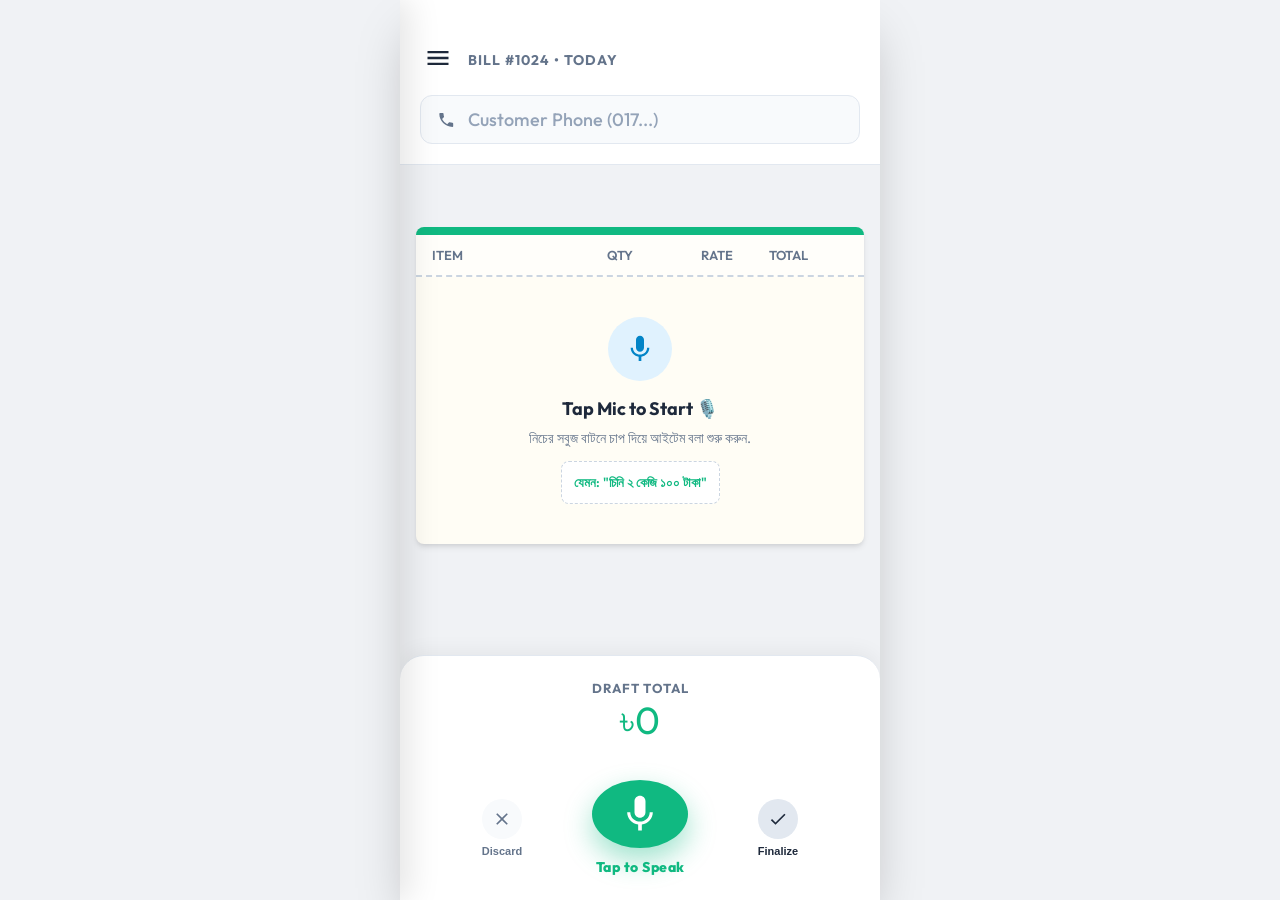
<file: index.html>
<!DOCTYPE html>
<html lang="en">
<head>
  <meta charset="UTF-8">
  <meta name="viewport" content="width=device-width, initial-scale=1.0">
  <title>Muktir Dokan - Digital Memo</title>
  <link rel="preconnect" href="https://fonts.googleapis.com">
  <link rel="preconnect" href="https://fonts.gstatic.com" crossorigin>
  <link href="https://fonts.googleapis.com/css2?family=Outfit:wght@400;500;600;700;800&display=swap" rel="stylesheet">
  <link rel="stylesheet" href="assets/css/style.css">
</head>
<body>

  <!-- Main Application Wrapper -->
  <div class="app-container">

    <!-- Navigation Sidebar -->
    <div class="nav-overlay" id="navOverlay"></div>
    <nav class="app-nav" id="appNav">
      <div class="nav-header">
        <h2>Muktir Dokan</h2>
        <button id="closeMenuBtn" class="close-menu-btn">×</button>
      </div>
      <ul class="nav-links">
        <li><a href="index.html" class="active">Current Bill (Mic)</a></li>
        <li><a href="history.html">Past Bills</a></li>
        <li><a href="settings.html">Settings & Guide</a></li>
      </ul>
    </nav>

    <header class="header">
      <div style="display: flex; align-items: center; gap: 12px; margin-bottom: 4px;">
        <button id="menuBtn" style="background: none; border: none; cursor: pointer; padding: 4px;">
          <svg style="width: 28px; height: 28px; fill: var(--text-main);" xmlns="http://www.w3.org/2000/svg" viewBox="0 0 24 24"><path d="M3 18h18v-2H3v2zm0-5h18v-2H3v2zm0-7v2h18V6H3z"/></svg>
        </button>
        <div class="header-title" style="margin-bottom: 0;">Bill #1024 • Today</div>
      </div>
      <div class="customer-input-group">
        <svg xmlns="http://www.w3.org/2000/svg" viewBox="0 0 24 24"><path d="M6.62 10.79c1.44 2.83 3.76 5.14 6.59 6.59l2.2-2.2c.27-.27.67-.36 1.02-.24 1.12.37 2.33.57 3.57.57.55 0 1 .45 1 1V20c0 .55-.45 1-1 1-9.39 0-17-7.61-17-17 0-.55.45-1 1-1h3.5c.55 0 1 .45 1 1 0 1.25.2 2.45.57 3.57.11.35.03.74-.25 1.02l-2.2 2.2z"/></svg>
        <input type="tel" class="customer-input" placeholder="Customer Phone (017...)" autocomplete="off">
      </div>
    </header>

    <div class="live-transcript" id="liveTranscript"></div>

    <main class="memo-area">
      <div class="cash-memo-sheet">
        <div class="memo-header">
          <div>ITEM</div>
          <div class="col-center">QTY</div>
          <div class="col-right">RATE</div>
          <div class="col-right">TOTAL</div>
          <div></div> <!-- space for delete btn -->
        </div>

        <div id="memoList">
          <!-- Placeholder Empty State for Non-Tech Users -->
          <div id="placeholderRow" style="display: flex; flex-direction: column; align-items: center; justify-content: center; padding: 40px 20px; text-align: center; color: var(--text-muted);">
            <div style="width: 64px; height: 64px; background: #e0f2fe; border-radius: 50%; display: flex; align-items: center; justify-content: center; margin-bottom: 16px; color: #0284c7;">
              <svg style="width: 32px; height: 32px; fill: currentColor;" xmlns="http://www.w3.org/2000/svg" viewBox="0 0 24 24"><path d="M12 14c1.66 0 2.99-1.34 2.99-3L15 5c0-1.66-1.34-3-3-3S9 3.34 9 5v6c0 1.66 1.34 3 3 3zm5.3-3c0 3-2.54 5.1-5.3 5.1S6.7 14 6.7 11H5c0 3.41 2.72 6.23 6 6.72V21h2v-3.28c3.28-.48 6-3.3 6-6.72h-1.7z"/></svg>
            </div>
            <h3 style="color: var(--text-main); font-size: 18px; margin-bottom: 8px;">Tap Mic to Start 🎙️</h3>
            <p style="font-size: 14px; line-height: 1.5; margin-bottom: 12px;">নিচের সবুজ বাটনে চাপ দিয়ে আইটেম বলা শুরু করুন.</p>
            <div style="background: white; border: 1px dashed #cbd5e1; padding: 12px; border-radius: 8px; font-size: 13px; font-weight: 600; color: var(--primary);">
               যেমন: "চিনি ২ কেজি ১০০ টাকা"
            </div>
          </div>
        </div>
      </div>
    </main>

    <!-- Action Footer (Draft Mode) -->
    <footer class="action-footer" id="draftFooter" style="flex-direction: column; padding: 24px 20px; border-radius: 24px 24px 0 0; align-items: center;">
      <!-- Top Row: Draft Total -->
      <div style="width: 100%; text-align: center; margin-bottom: 20px;">
          <div style="font-size: 13px; color: var(--text-muted); font-weight: 700; text-transform: uppercase; letter-spacing: 1px;">Draft Total</div>
          <div class="grand-total-amount" id="draftTotalAmount" style="font-size: 38px; color: var(--primary);">৳0</div>
      </div>

      <!-- Action Row: Discard | Mic | Finalize -->
      <div style="display: flex; justify-content: space-between; align-items: center; width: 100%; max-width: 340px; margin: 0 auto;">
        
        <!-- De-emphasized Discard Button -->
        <button class="icon-btn" title="Discard Draft" id="clearBtn" style="display: flex; flex-direction: column; gap: 4px; width: 64px; height: 64px; border: none; background: transparent; color: var(--text-muted); font-size: 11px; font-weight: 600; align-items: center; justify-content: center; cursor: pointer; transition: transform 0.1s, color 0.2s;">
          <div style="width: 40px; height: 40px; border-radius: 50%; background: #f8fafc; display: flex; align-items: center; justify-content: center; margin-bottom: 2px;">
             <svg style="width: 20px; height: 20px; fill: var(--text-muted);" xmlns="http://www.w3.org/2000/svg" viewBox="0 0 24 24"><path d="M19 6.41L17.59 5 12 10.59 6.41 5 5 6.41 10.59 12 5 17.59 6.41 19 12 13.41 17.59 19 19 17.59 13.41 12z"/></svg>
          </div>
          Discard
        </button>

        <!-- Primary Action: Massive Perfect Circle Mic -->
        <div class="mic-container" style="position: relative; display: flex; flex-direction: column; align-items: center; gap: 10px;">
          <button class="mic-target" id="recordBtn" style="flex-shrink: 0; width: 96px; height: 96px; min-width: 96px; border-radius: 50%; background: var(--primary); border: none; display: flex; justify-content: center; align-items: center; cursor: pointer; box-shadow: 0 12px 28px var(--primary-glow, rgba(16,185,129,0.4)); color: white; transition: transform 0.15s ease; margin: 0;">
            <svg style="width: 44px; height: 44px; fill: currentColor; margin: 0;" xmlns="http://www.w3.org/2000/svg" viewBox="0 0 24 24"><path d="M12 14c1.66 0 2.99-1.34 2.99-3L15 5c0-1.66-1.34-3-3-3S9 3.34 9 5v6c0 1.66 1.34 3 3 3zm5.3-3c0 3-2.54 5.1-5.3 5.1S6.7 14 6.7 11H5c0 3.41 2.72 6.23 6 6.72V21h2v-3.28c3.28-.48 6-3.3 6-6.72h-1.7z"/></svg>
          </button>
          <span style="font-size: 14px; font-weight: 800; color: var(--primary); letter-spacing: 0.5px;">Tap to Speak</span>
        </div>
        
        <!-- De-emphasized Finalize Button -->
        <button id="finishBillBtn" style="display: flex; flex-direction: column; gap: 4px; width: 64px; height: 64px; border: none; background: transparent; color: var(--text-main); font-size: 11px; font-weight: 700; align-items: center; justify-content: center; cursor: pointer; transition: transform 0.1s;">
          <div style="width: 40px; height: 40px; border-radius: 50%; background: #e2e8f0; display: flex; align-items: center; justify-content: center; margin-bottom: 2px;">
             <svg style="width: 20px; height: 20px; fill: var(--text-main);" xmlns="http://www.w3.org/2000/svg" viewBox="0 0 24 24"><path d="M9 16.17L4.83 12l-1.42 1.41L9 19 21 7l-1.41-1.41z"/></svg>
          </div>
          Finalize
        </button>
      </div>
    </footer>

    <!-- Shown only when Bill is Finished -->
    <footer class="action-footer" id="lockedFooter" style="display: none; flex-direction: column; gap: 16px; padding: 20px;">
      
      <!-- Khata Ledger (Discount & Due) -->
      <div style="display: flex; flex-direction: column; gap: 8px; background: #f8fafc; padding: 12px 16px; border-radius: 16px; border: 1px solid #e2e8f0; width: 100%;">
         <div style="display: flex; justify-content: space-between; align-items: center;">
            <span style="font-size: 14px; font-weight: 600; color: var(--text-main);">Discount (৳)</span>
            <input type="number" id="discountInput" placeholder="0" style="width: 80px; text-align: right; padding: 6px 8px; border-radius: 6px; border: 1px solid #cbd5e1; font-family: inherit; font-size: 14px;">
         </div>
         <div style="display: flex; justify-content: space-between; align-items: center;">
            <span style="font-size: 14px; font-weight: 600; color: var(--text-main);">Customer Paid (৳)</span>
            <input type="number" id="paidInput" placeholder="0" style="width: 80px; text-align: right; padding: 6px 8px; border-radius: 6px; border: 1px solid #cbd5e1; font-family: inherit; font-size: 14px;">
         </div>
         <div style="display: flex; justify-content: space-between; align-items: center; margin-top: 4px; padding-top: 8px; border-top: 1px dashed #cbd5e1;">
            <span style="font-size: 15px; font-weight: 700; color: #ef4444;">Due Amount</span>
            <span id="dueAmount" style="font-size: 18px; font-weight: 800; color: #ef4444;">৳0</span>
         </div>
      </div>

      <div style="display: flex; justify-content: space-between; align-items: flex-end; width: 100%;">
        <div class="secondary-actions" style="flex-direction: row; gap: 8px;">
          <!-- New Bill -->
          <button class="icon-btn" title="New Bill" id="newBillBtn" style="border-radius: 12px;">
            <svg style="width: 20px; height: 20px;" xmlns="http://www.w3.org/2000/svg" viewBox="0 0 24 24"><path d="M19 6.41L17.59 5 12 10.59 6.41 5 5 6.41 10.59 12 5 17.59 6.41 19 12 13.41 17.59 19 19 17.59 13.41 12z"/></svg>
          </button>
          <!-- Copy Text -->
          <button class="icon-btn" title="Copy Text" id="copyTextBtn" style="border-radius: 12px;">
            <svg style="width: 20px; height: 20px;" xmlns="http://www.w3.org/2000/svg" viewBox="0 0 24 24"><path d="M16 1H4c-1.1 0-2 .9-2 2v14h2V3h12V1zm3 4H8c-1.1 0-2 .9-2 2v14c0 1.1.9 2 2 2h11c1.1 0 2-.9 2-2V7c0-1.1-.9-2-2-2zm0 16H8V7h11v14z"/></svg>
          </button>
          <!-- Print -->
          <button class="icon-btn" title="Print/Share" id="printBtn" style="border-radius: 12px; color: var(--primary); background: #ecfdf5; border-color: #a7f3d0;">
            <svg style="width: 20px; height: 20px;" xmlns="http://www.w3.org/2000/svg" viewBox="0 0 24 24"><path d="M19 8H5c-1.66 0-3 1.34-3 3v6h4v4h12v-4h4v-6c0-1.66-1.34-3-3-3zm-3 11H8v-5h8v5zm3-7c-.55 0-1-.45-1-1s.45-1 1-1 1 .45 1 1-.45 1-1 1zm-1-9H6v4h12V3z"/></svg>
          </button>
        </div>

        <div class="grand-total-display" style="text-align: right;">
          <span class="grand-total-label" style="font-size: 14px;">Payable (Final)</span>
          <br>
          <span class="grand-total-amount" id="finalTotalAmount" style="font-size: 34px; color: var(--primary);">৳0</span>
        </div>
      </div>
    </footer>
  </div>

  <script src="assets/js/nav.js"></script>
  <script src="assets/js/app.js"></script>
</body>
</html>
</file>
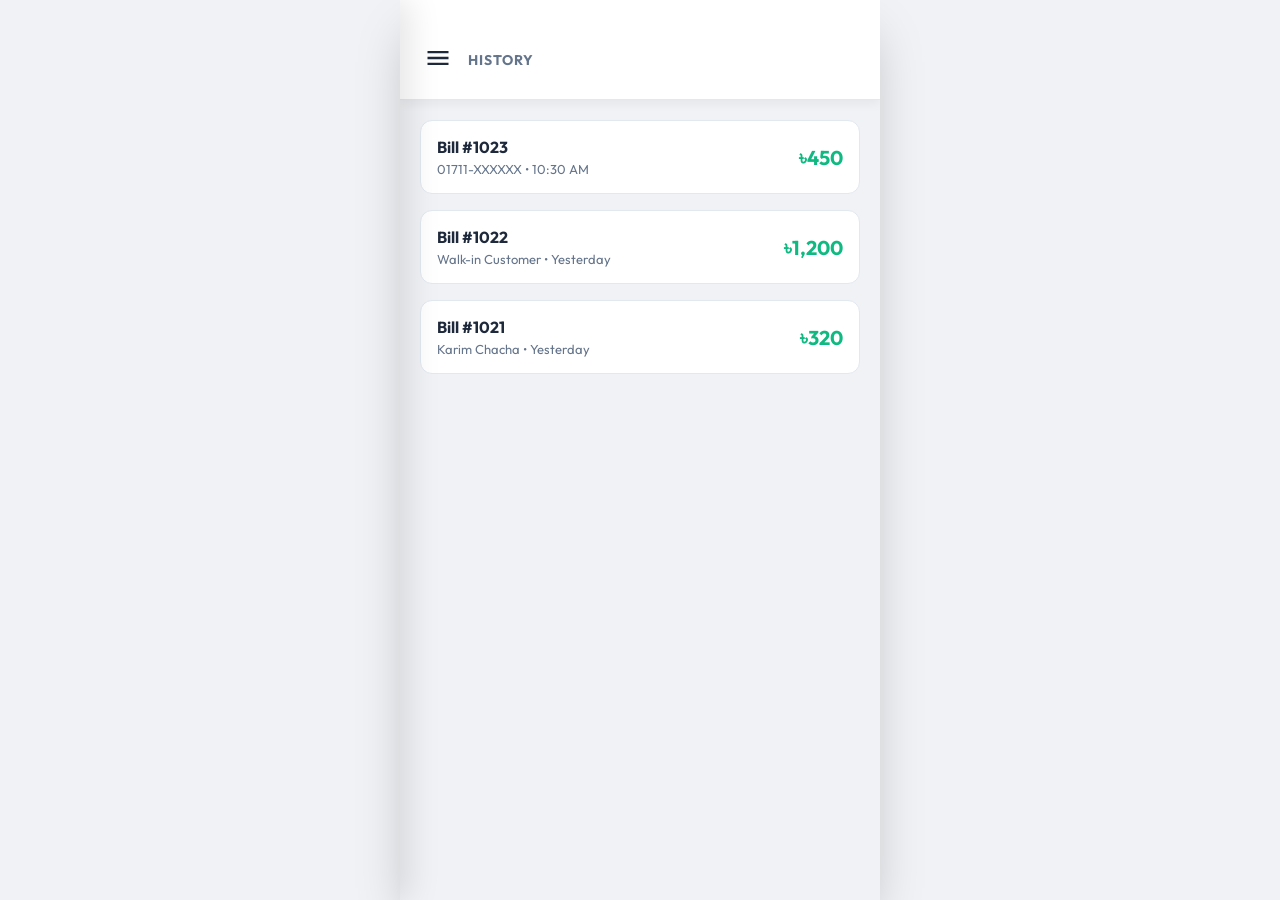
<file: history.html>
<!DOCTYPE html>
<html lang="en">
<head>
  <meta charset="UTF-8">
  <meta name="viewport" content="width=device-width, initial-scale=1.0">
  <title>Muktir Dokan - Past Bills</title>
  <link rel="preconnect" href="https://fonts.googleapis.com">
  <link rel="preconnect" href="https://fonts.gstatic.com" crossorigin>
  <link href="https://fonts.googleapis.com/css2?family=Outfit:wght@400;500;600;700;800&display=swap" rel="stylesheet">
  <link rel="stylesheet" href="assets/css/style.css">
  <style>
    .history-card {
      background: white;
      border-radius: 12px;
      padding: 16px;
      margin-bottom: 16px;
      border: 1px solid var(--border-color);
      display: flex;
      justify-content: space-between;
      align-items: center;
    }
    .bill-meta h4 {
      margin-bottom: 4px;
      color: var(--text-main);
    }
    .bill-meta p {
      font-size: 13px;
      color: var(--text-muted);
    }
    .bill-amount {
      font-size: 20px;
      font-weight: 700;
      color: var(--primary);
    }
  </style>
</head>
<body>
  
  <!-- Main Application Wrapper -->
  <div class="app-container">

    <!-- Navigation Sidebar -->
    <div class="nav-overlay" id="navOverlay"></div>
    <nav class="app-nav" id="appNav">
      <div class="nav-header">
        <h2>Muktir Dokan</h2>
        <button id="closeMenuBtn" class="close-menu-btn">×</button>
      </div>
      <ul class="nav-links">
        <li><a href="index.html">Current Bill (Mic)</a></li>
        <li><a href="history.html" class="active">Past Bills</a></li>
        <li><a href="settings.html">Settings & Guide</a></li>
      </ul>
    </nav>
    <header class="header" style="box-shadow: 0 4px 10px rgba(0,0,0,0.05); z-index: 5;">
      <div style="display: flex; align-items: center; gap: 12px; margin-bottom: 0;">
        <button id="menuBtn" style="background: none; border: none; cursor: pointer; padding: 4px;">
          <svg style="width: 28px; height: 28px; fill: var(--text-main);" xmlns="http://www.w3.org/2000/svg" viewBox="0 0 24 24"><path d="M3 18h18v-2H3v2zm0-5h18v-2H3v2zm0-7v2h18V6H3z"/></svg>
        </button>
        <div class="header-title" style="margin-bottom: 0;">History</div>
      </div>
    </header>

    <main class="page-content">
      
      <div class="history-card">
        <div class="bill-meta">
          <h4>Bill #1023</h4>
          <p>01711-XXXXXX • 10:30 AM</p>
        </div>
        <div class="bill-amount">৳450</div>
      </div>

      <div class="history-card">
        <div class="bill-meta">
          <h4>Bill #1022</h4>
          <p>Walk-in Customer • Yesterday</p>
        </div>
        <div class="bill-amount">৳1,200</div>
      </div>

      <div class="history-card">
        <div class="bill-meta">
          <h4>Bill #1021</h4>
          <p>Karim Chacha • Yesterday</p>
        </div>
        <div class="bill-amount">৳320</div>
      </div>

    </main>

  </div>

  <script src="assets/js/nav.js"></script>
</body>
</html>
</file>
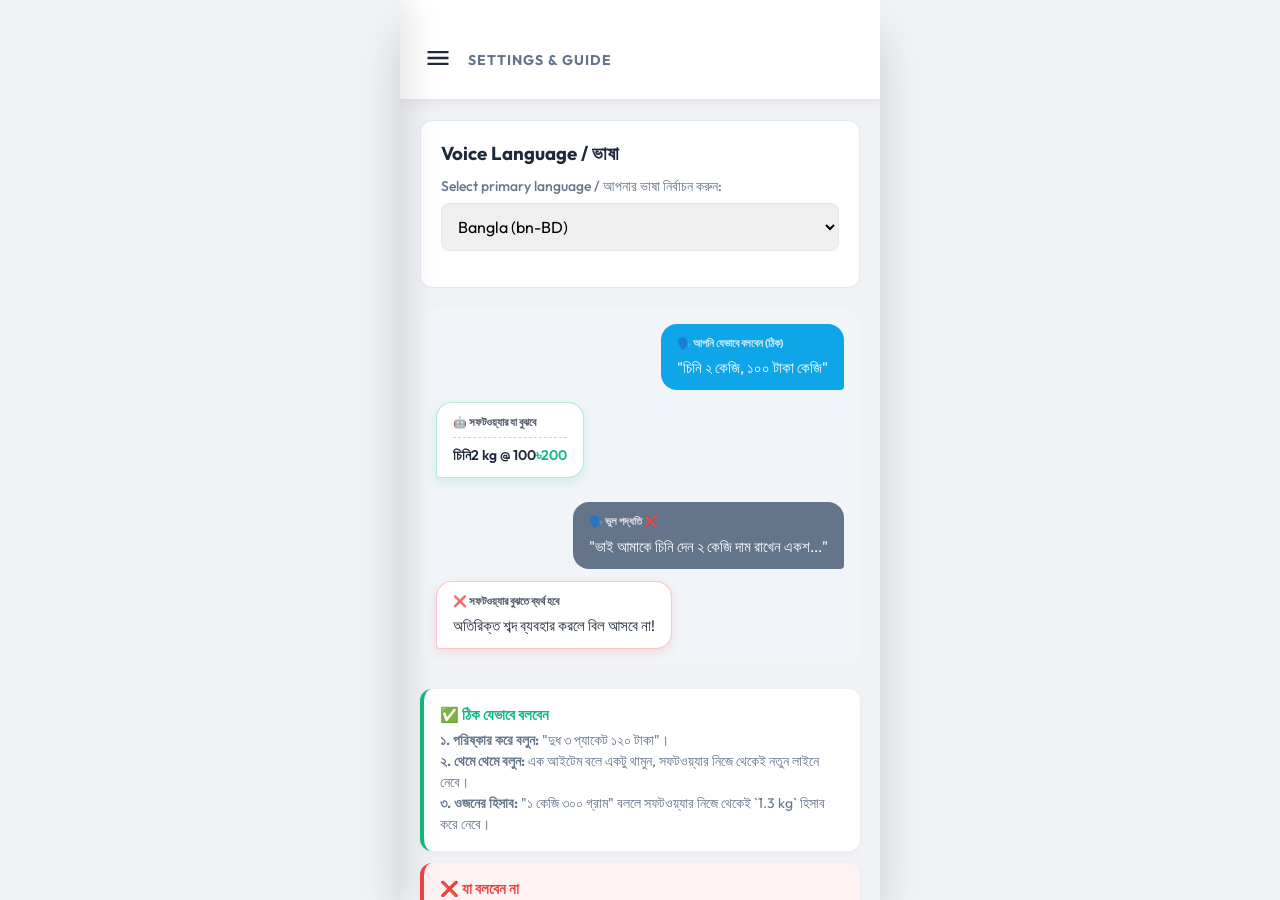
<file: settings.html>
<!DOCTYPE html>
<html lang="en">
<head>
  <meta charset="UTF-8">
  <meta name="viewport" content="width=device-width, initial-scale=1.0">
  <title>Muktir Dokan - Settings & Guide</title>
  <link rel="preconnect" href="https://fonts.googleapis.com">
  <link rel="preconnect" href="https://fonts.gstatic.com" crossorigin>
  <link href="https://fonts.googleapis.com/css2?family=Outfit:wght@400;500;600;700;800&display=swap" rel="stylesheet">
  <link rel="stylesheet" href="assets/css/style.css">
</head>
<body>
  
  <!-- Main Application Wrapper -->
  <div class="app-container">

    <!-- Navigation Sidebar -->
    <div class="nav-overlay" id="navOverlay"></div>
    <nav class="app-nav" id="appNav">
      <div class="nav-header">
        <h2>Muktir Dokan</h2>
        <button id="closeMenuBtn" class="close-menu-btn">×</button>
      </div>
      <ul class="nav-links">
        <li><a href="index.html">Current Bill (Mic)</a></li>
        <li><a href="history.html">Past Bills</a></li>
        <li><a href="settings.html" class="active">Settings & Guide</a></li>
      </ul>
    </nav>

    <header class="header" style="box-shadow: 0 4px 10px rgba(0,0,0,0.05); z-index: 5;">
      <div style="display: flex; align-items: center; gap: 12px; margin-bottom: 0;">
        <button id="menuBtn" style="background: none; border: none; cursor: pointer; padding: 4px;">
          <svg style="width: 28px; height: 28px; fill: var(--text-main);" xmlns="http://www.w3.org/2000/svg" viewBox="0 0 24 24"><path d="M3 18h18v-2H3v2zm0-5h18v-2H3v2zm0-7v2h18V6H3z"/></svg>
        </button>
        <div class="header-title" style="margin-bottom: 0;">Settings & Guide</div>
      </div>
    </header>

    <main class="page-content">
      
      <div class="settings-card">
        <h3>Voice Language / ভাষা</h3>
        <div class="form-group">
          <label for="languageSelect">Select primary language / আপনার ভাষা নির্বাচন করুন:</label>
          <select id="languageSelect" class="form-select">
            <option value="bn-BD">Bangla (bn-BD)</option>
            <option value="en-US">English (en-US)</option>
          </select>
        </div>
      </div>

      <!-- BANGLA GUIDE -->
      <div id="guideBn" style="display: none;">
        
        <div class="chat-guide-wrapper">
          <div class="chat-bubble user">
            <div class="chat-label">🗣️ আপনি যেভাবে বলবেন (ঠিক)</div>
            "চিনি ২ কেজি, ১০০ টাকা কেজি"
          </div>
          <div class="chat-bubble bot-success">
            <div class="chat-label">🤖 সফটওয়্যার যা বুঝবে</div>
            <div class="mock-row">
              <span>চিনি</span>
              <span>2 kg @ 100</span>
              <span style="color: var(--primary);">৳200</span>
            </div>
          </div>
          
          <div class="chat-bubble user" style="margin-top: 12px; background: #64748b;">
            <div class="chat-label">🗣️ ভুল পদ্ধতি ❌</div>
            "ভাই আমাকে চিনি দেন ২ কেজি দাম রাখেন একশ..."
          </div>
          <div class="chat-bubble bot-error">
            <div class="chat-label">❌ সফটওয়্যার বুঝতে ব্যর্থ হবে</div>
            অতিরিক্ত শব্দ ব্যবহার করলে বিল আসবে না!
          </div>
        </div>

        <div class="rule-cards">
          <div class="rule-card">
            <h4 style="color: var(--primary);">✅ ঠিক যেভাবে বলবেন</h4>
            <p><strong>১. পরিষ্কার করে বলুন:</strong> "দুধ ৩ প্যাকেট ১২০ টাকা"।<br>
            <strong>২. থেমে থেমে বলুন:</strong> এক আইটেম বলে একটু থামুন, সফটওয়্যার নিজে থেকেই নতুন লাইনে নেবে।<br>
            <strong>৩. ওজনের হিসাব:</strong> "১ কেজি ৩০০ গ্রাম" বললে সফটওয়্যার নিজে থেকেই `1.3 kg` হিসাব করে নেবে।</p>
          </div>
          
          <div class="rule-card danger">
            <h4 style="color: var(--danger);">❌ যা বলবেন না</h4>
            <p><strong>১. অতিরিক্ত কথা:</strong> "দাও", "দেন", "রাখেন" ইত্যাদি শব্দ বাদ দিন। শুধু আইটেম ও সংখ্যা বলুন।<br>
            <strong>২. সব একসাথে বলা:</strong> "আলু২কেজিপেঁয়াজ৫কেজি" খুব দ্রুত বললে ক্যাপচার হবে না।</p>
          </div>
        </div>

      </div>

      <!-- ENGLISH GUIDE -->
      <div id="guideEn" style="display: none;">
        
        <div class="chat-guide-wrapper">
          <div class="chat-bubble user">
            <div class="chat-label">🗣️ How you speak (Perfect)</div>
            "Sugar 2 kg, 100 taka kg"
          </div>
          <div class="chat-bubble bot-success">
            <div class="chat-label">🤖 App creates</div>
            <div class="mock-row">
              <span>Sugar</span>
              <span>2 kg @ 100</span>
              <span style="color: var(--primary);">৳200</span>
            </div>
          </div>
          
          <div class="chat-bubble user" style="margin-top: 12px; background: #64748b;">
            <div class="chat-label">🗣️ Wrong ❌</div>
            "Brother give me sugar 2 kg and keep the price..."
          </div>
          <div class="chat-bubble bot-error">
            <div class="chat-label">❌ App gets confused</div>
            Too many extra conversational filler words!
          </div>
        </div>

        <div class="rule-cards">
          <div class="rule-card">
            <h4 style="color: var(--primary);">✅ Do's</h4>
            <p><strong>1. Speak the facts:</strong> "Milk 3 packets 120 taka".<br>
            <strong>2. Pause between items:</strong> Speak an item, pause slightly, then speak the next.<br>
            <strong>3. Metric Conversion:</strong> Say "1 kg 300 gram". The app registers `1.3 kg` automatically!</p>
          </div>
          
          <div class="rule-card danger">
            <h4 style="color: var(--danger);">❌ Don'ts</h4>
            <p><strong>1. Using filler words:</strong> "Give me", "Keep it for". Avoid sentences. Think like a robot!<br>
            <strong>2. Speaking too fast:</strong> "Potato2kgOnion5kg" will blend words and break the parser.</p>
          </div>
        </div>

      </div>

    </main>

  </div>

  <script src="assets/js/nav.js"></script>
</body>
</html>
</file>
<file: assets/css/style.css>
:root {
  --primary: #10b981;
  --text-main: #1e293b;
  --text-muted: #64748b;
  --bg-color: #f0f2f5;
  --border-color: #e2e8f0;
  --danger: #ef4444;
}

* {
  box-sizing: border-box;
  margin: 0;
  padding: 0;
}

body {
  font-family: "Outfit", sans-serif;
  background-color: #f0f2f5;
  color: #1e293b;
  display: flex;
  justify-content: center;
  min-height: 100vh;
  -webkit-font-smoothing: antialiased;
}

.app-container {
  width: 100%;
  max-width: 480px;
  background: #f0f2f5;
  display: flex;
  flex-direction: column;
  height: 100vh;
  box-shadow: 0 25px 50px -12px rgba(0, 0, 0, 0.25);
  position: relative;
  overflow-x: hidden;
}

.header {
  padding: 20px;
  padding-top: 40px;
  background: #ffffff;
  border-bottom: 1px solid #e2e8f0;
  display: flex;
  flex-direction: column;
  gap: 12px;
  z-index: 10;
}
.header .header-title {
  font-size: 14px;
  font-weight: 700;
  color: #64748b;
  letter-spacing: 1px;
  text-transform: uppercase;
}
.header .customer-input-group {
  display: flex;
  align-items: center;
  background: #f8fafc;
  border: 1px solid #e2e8f0;
  border-radius: 12px;
  padding: 12px 16px;
  gap: 12px;
}
.header .customer-input-group svg {
  width: 20px;
  height: 20px;
  fill: #64748b;
}
.header .customer-input-group .customer-input {
  border: none;
  background: transparent;
  font-size: 18px;
  font-weight: 500;
  font-family: "Outfit", sans-serif;
  width: 100%;
  color: #1e293b;
  outline: none;
}
.header .customer-input-group .customer-input::placeholder {
  color: #94a3b8;
}

.live-transcript {
  padding: 12px 20px;
  background: #e0e7ff;
  color: #3730a3;
  font-size: 15px;
  font-weight: 500;
  text-align: center;
  min-height: 46px;
  border-bottom: 2px solid #3730a3;
  transition: opacity 0.3s ease;
}
.live-transcript:empty {
  opacity: 0;
}

.memo-area {
  flex: 1;
  padding: 16px;
  overflow-y: auto;
  padding-bottom: 160px;
}

.cash-memo-sheet {
  background: #fffdf5;
  border-radius: 8px;
  box-shadow: 0 4px 6px -1px rgba(0, 0, 0, 0.1), 0 2px 4px -1px rgba(0, 0, 0, 0.06);
  padding: 0;
  position: relative;
  border-top: 8px solid #10b981;
  overflow: hidden;
}
.cash-memo-sheet .memo-header {
  display: grid;
  grid-template-columns: 2fr 1fr 1fr 1fr 40px;
  padding: 12px 16px;
  border-bottom: 2px dashed #cbd5e1;
  color: #64748b;
  font-size: 13px;
  font-weight: 600;
  background: rgba(255, 255, 255, 0.5);
}
.cash-memo-sheet .memo-row {
  display: grid;
  grid-template-columns: 2fr 1fr 1fr 1fr 40px;
  padding: 16px;
  border-bottom: 1px solid #e2e8f0;
  align-items: center;
  font-size: 16px;
  font-weight: 600;
  animation: slideIn 0.3s ease-out forwards;
}
.cash-memo-sheet .memo-row .delete-btn {
  background: transparent;
  border: none;
  color: #ef4444;
  font-size: 20px;
  font-weight: bold;
  cursor: pointer;
  display: flex;
  justify-content: center;
  align-items: center;
  width: 32px;
  height: 32px;
  border-radius: 50%;
  transition: background 0.2s;
}
.cash-memo-sheet .memo-row .delete-btn:hover {
  background: #fee2e2;
}

.col-right {
  text-align: right;
}

.col-center {
  text-align: center;
}

.row-total {
  font-weight: 800;
  color: #10b981;
}

.action-footer {
  position: absolute;
  bottom: 0;
  left: 0;
  right: 0;
  background: #ffffff;
  border-top: 1px solid #e2e8f0;
  box-shadow: 0 -4px 20px rgba(0, 0, 0, 0.05);
  border-radius: 24px 24px 0 0;
  padding: 24px 20px 32px;
  display: flex;
  align-items: center;
  justify-content: space-between;
  gap: 16px;
  z-index: 20;
}
.action-footer .secondary-actions {
  display: flex;
  gap: 12px;
  flex-direction: column;
}
.action-footer .secondary-actions .icon-btn {
  width: 48px;
  height: 48px;
  border-radius: 12px;
  border: 1px solid #e2e8f0;
  background: #f8fafc;
  display: flex;
  justify-content: center;
  align-items: center;
  cursor: pointer;
  color: #64748b;
  transition: all 0.2s;
}
.action-footer .secondary-actions .icon-btn:hover, .action-footer .secondary-actions .icon-btn:active {
  background: #e2e8f0;
  color: #1e293b;
}
.action-footer .secondary-actions .icon-btn svg {
  width: 24px;
  height: 24px;
  fill: currentColor;
}
.action-footer .mic-target {
  flex: 1;
  background: #10b981;
  border: none;
  border-radius: 12px;
  display: flex;
  flex-direction: column;
  justify-content: center;
  align-items: center;
  gap: 4px;
  cursor: pointer;
  box-shadow: 0 4px 12px rgba(16, 185, 129, 0.4);
  color: white;
  padding: 12px;
  transition: transform 0.1s ease;
}
.action-footer .mic-target:active {
  transform: scale(0.95);
}
.action-footer .mic-target svg {
  width: 28px;
  height: 28px;
  fill: white;
  margin: 0;
}
.action-footer .mic-target.listening {
  animation: micPulse 1.5s infinite;
  background: #059669;
}
.action-footer .grand-total-display {
  text-align: right;
  display: flex;
  flex-direction: column;
}
.action-footer .grand-total-display .grand-total-label {
  font-size: 14px;
  font-weight: 700;
  color: #64748b;
  text-transform: uppercase;
  letter-spacing: 0.5px;
}
.action-footer .grand-total-display .grand-total-amount {
  font-size: 36px;
  font-weight: 800;
  color: #1e293b;
  line-height: 1.1;
  letter-spacing: -1px;
}

@keyframes micPulse {
  0% {
    box-shadow: 0 0 0 0 rgba(16, 185, 129, 0.7);
  }
  70% {
    box-shadow: 0 0 0 25px rgba(16, 185, 129, 0);
  }
  100% {
    box-shadow: 0 0 0 0 rgba(16, 185, 129, 0);
  }
}
@keyframes slideIn {
  from {
    opacity: 0;
    transform: translateY(-10px);
  }
  to {
    opacity: 1;
    transform: translateY(0);
  }
}
/* Navigation Sidebar */
.app-nav {
  position: absolute;
  top: 0;
  left: 0;
  width: 280px;
  height: 100vh;
  background: white;
  z-index: 100;
  box-shadow: 10px 0 30px rgba(0, 0, 0, 0.1);
  transform: translateX(-100%);
  transition: transform 0.3s cubic-bezier(0.4, 0, 0.2, 1);
  display: flex;
  flex-direction: column;
}

.app-nav.open {
  transform: translateX(0);
}

.nav-header {
  padding: 30px 20px 20px;
  border-bottom: 1px solid var(--border-color);
  display: flex;
  justify-content: space-between;
  align-items: center;
}

.nav-header h2 {
  font-size: 20px;
  color: var(--primary);
}

.close-menu-btn {
  background: none;
  border: none;
  font-size: 24px;
  cursor: pointer;
  color: var(--text-muted);
}

.nav-links {
  list-style: none;
  padding: 20px;
  display: flex;
  flex-direction: column;
  gap: 10px;
}

.nav-links a {
  text-decoration: none;
  color: var(--text-main);
  font-size: 18px;
  font-weight: 500;
  padding: 12px 16px;
  border-radius: 8px;
  display: block;
  transition: background 0.2s;
}

.nav-links a:hover, .nav-links a.active {
  background: var(--bg-color);
  color: var(--primary);
}

.nav-overlay {
  position: absolute;
  top: 0;
  left: 0;
  width: 100%;
  height: 100vh;
  background: rgba(0, 0, 0, 0.4);
  z-index: 90;
  opacity: 0;
  pointer-events: none;
  transition: opacity 0.3s ease;
}

.nav-overlay.open {
  opacity: 1;
  pointer-events: auto;
}

/* Page Layouts for secondary pages */
.page-content {
  padding: 20px;
  flex: 1;
  overflow-y: auto;
}

.settings-card {
  background: white;
  padding: 20px;
  border-radius: 12px;
  margin-bottom: 20px;
  border: 1px solid var(--border-color);
}

.settings-card h3 {
  margin-bottom: 12px;
  color: var(--text-main);
}

.form-group {
  margin-bottom: 16px;
}

.form-group label {
  display: block;
  margin-bottom: 8px;
  color: var(--text-muted);
  font-size: 14px;
  font-weight: 500;
}

.form-select {
  width: 100%;
  padding: 12px;
  border-radius: 8px;
  border: 1px solid var(--border-color);
  font-family: inherit;
  font-size: 16px;
}

.guide-list {
  padding-left: 20px;
  color: var(--text-muted);
  line-height: 1.6;
}

.guide-list li {
  margin-bottom: 8px;
}

/* Interim processing animation */
.interim-row {
  opacity: 0.6;
  background: #f8fafc;
  border-left: 3px solid var(--primary);
  pointer-events: none;
}

.spinner {
  display: inline-block;
  width: 16px;
  height: 16px;
  border: 2px solid var(--text-muted);
  border-top-color: var(--primary);
  border-radius: 50%;
  animation: spinner-spin 0.8s linear infinite;
}

@keyframes spinner-spin {
  to {
    transform: rotate(360deg);
  }
}
/* Chat Guide UI */
.chat-guide-wrapper {
  display: flex;
  flex-direction: column;
  gap: 12px;
  background: #f1f5f9;
  padding: 16px;
  border-radius: 16px;
  margin-bottom: 24px;
}

.chat-bubble {
  max-width: 85%;
  padding: 12px 16px;
  border-radius: 16px;
  font-size: 15px;
  line-height: 1.4;
  position: relative;
}
.chat-bubble.user {
  align-self: flex-end;
  background: #0ea5e9;
  color: white;
  border-bottom-right-radius: 4px;
}
.chat-bubble.bot-success {
  align-self: flex-start;
  background: white;
  box-shadow: 0 4px 12px rgba(16, 185, 129, 0.15);
  border: 1px solid rgba(16, 185, 129, 0.3);
  border-bottom-left-radius: 4px;
  color: #1e293b;
}
.chat-bubble.bot-error {
  align-self: flex-start;
  background: white;
  box-shadow: 0 4px 12px rgba(239, 68, 68, 0.15);
  border: 1px solid rgba(239, 68, 68, 0.3);
  border-bottom-left-radius: 4px;
  color: #1e293b;
}
.chat-bubble .chat-label {
  font-size: 11px;
  font-weight: 700;
  text-transform: uppercase;
  margin-bottom: 6px;
  opacity: 0.8;
}
.chat-bubble .mock-row {
  display: flex;
  justify-content: space-between;
  font-size: 14px;
  font-weight: 600;
  margin-top: 4px;
  padding-top: 8px;
  border-top: 1px dashed #cbd5e1;
}

.rule-cards {
  display: flex;
  flex-direction: column;
  gap: 12px;
}
.rule-cards .rule-card {
  background: white;
  padding: 16px;
  border-radius: 12px;
  border-left: 4px solid var(--primary);
  box-shadow: 0 2px 6px rgba(0, 0, 0, 0.04);
}
.rule-cards .rule-card.danger {
  border-left-color: var(--danger);
  background: #fef2f2;
}
.rule-cards .rule-card h4 {
  font-size: 15px;
  margin-bottom: 6px;
  display: flex;
  align-items: center;
  gap: 6px;
}
.rule-cards .rule-card p {
  font-size: 14px;
  color: #64748b;
  line-height: 1.5;
}
</file>
